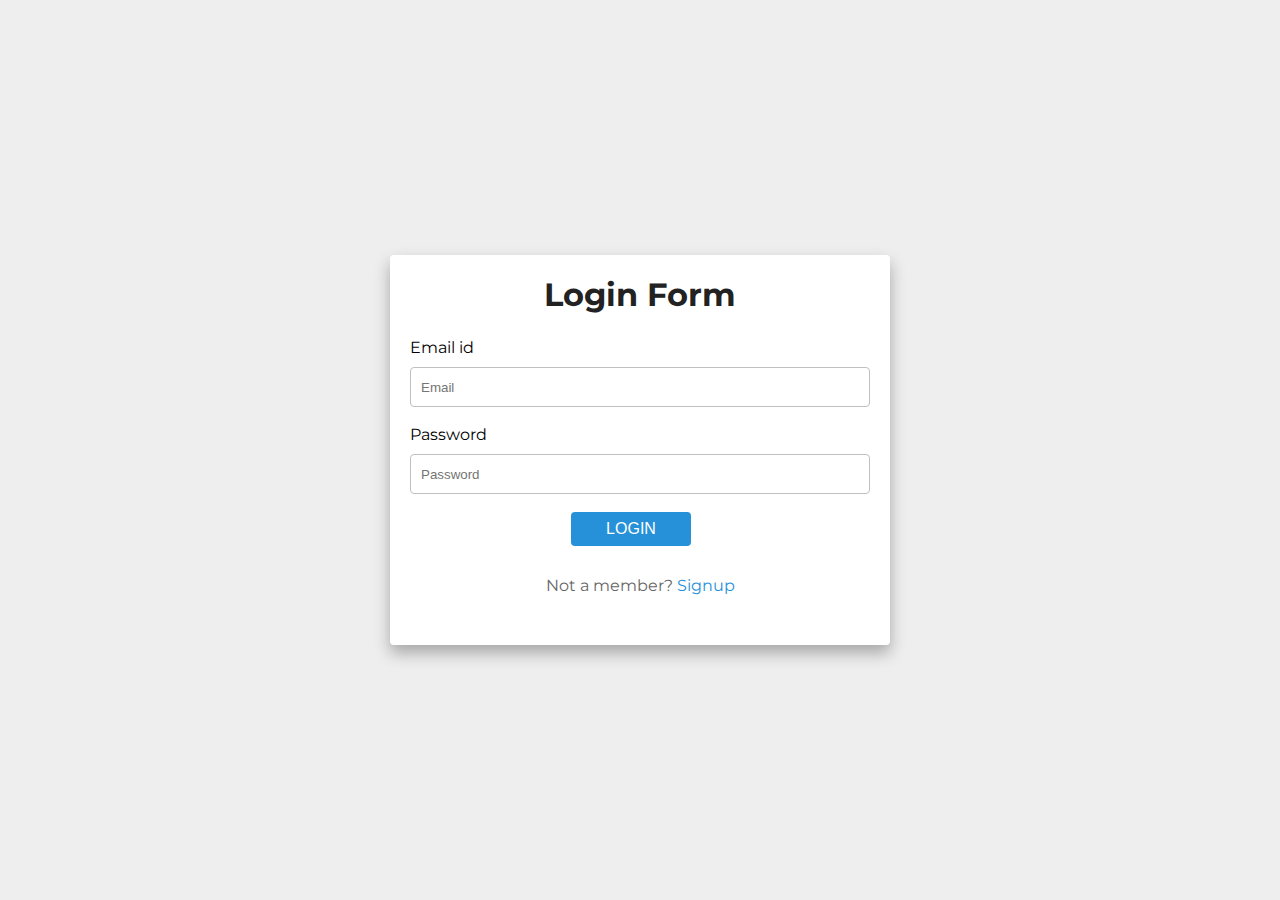
<file: login.html>
<!DOCTYPE html>
<html lang="en">

<head>
    <meta charset="UTF-8">
    <meta http-equiv="X-UA-Compatible" content="IE=edge">
    <meta name="viewport" content="width=<device-width>, initial-scale=1.0">
    <link rel="stylesheet" href="style.css"/>
    <title>Login Form</title>
</head>

<body>
    <div class="loginContainer">
        <form action="login.inc.php" method="post">
            <h1>Login Form</h1>
            <div class="form-group">
                <label for="email">Email id</label>
                <input id="email" type="email" class="form-control" name="email" placeholder="Email" required>
            </div>
            <div class="form-group">
                <label for="password">Password</label>
                <input id="password" type="password" class="form-control" name="passwd" placeholder="Password" required>
            </div>
            <input type="submit" name="login" class="btn" value="Login">
            <div class="signup_link">
               Not a member? <a href="signup.html">Signup</a>
            </div>
        </form>
    </div>
</body>

</html>
</file>
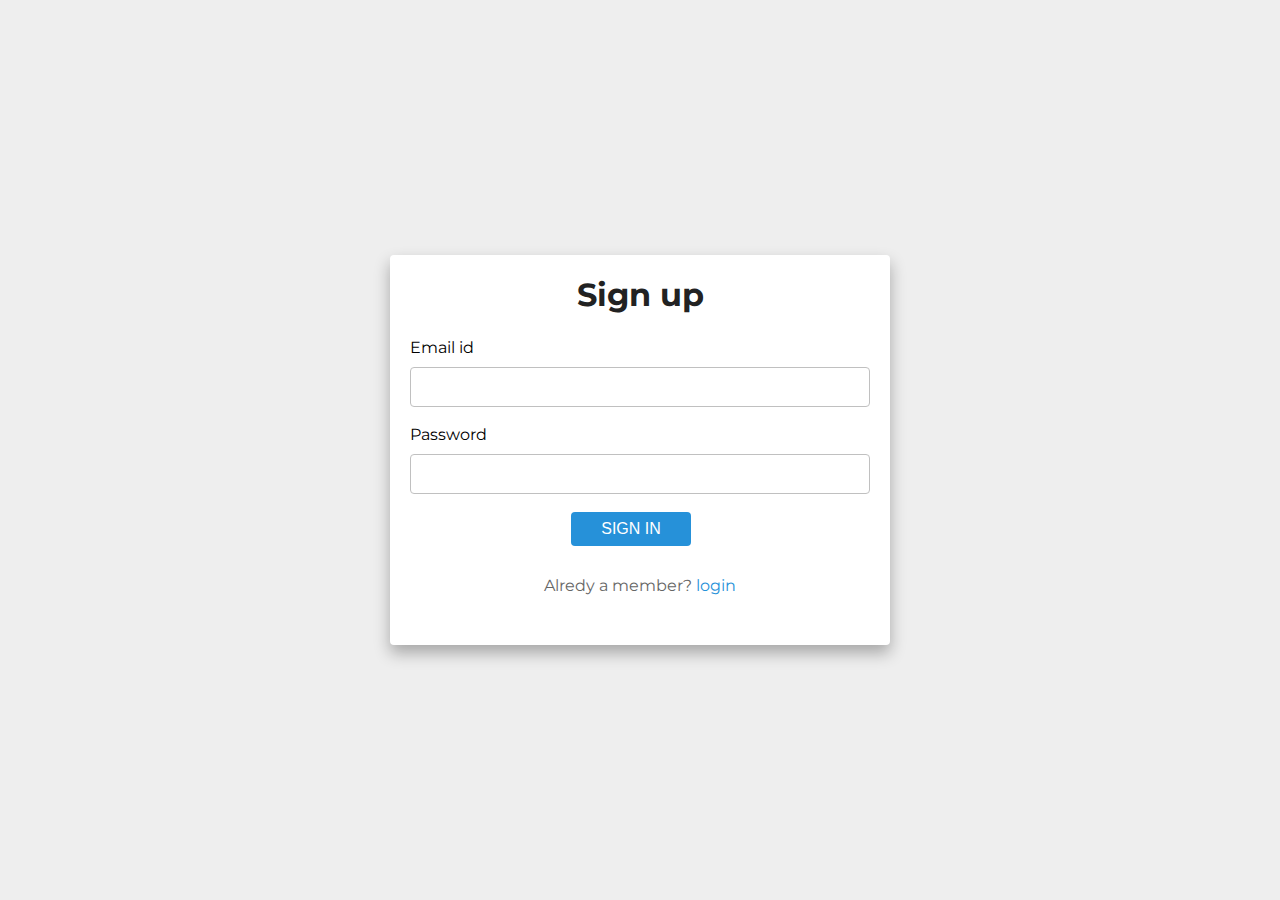
<file: signup.html>
<!DOCTYPE html>
<html lang="en">

<head>
    <meta charset="UTF-8">
    <meta http-equiv="X-UA-Compatible" content="IE=edge">
    <meta name="viewport" content="width=<device-width>, initial-scale=1.0">
    <link rel="stylesheet" href="style.css"/>
    <title>Sign up</title>
</head>

<body>
    <div class="loginContainer">
        <form action="signup.inc.php" method="post">
            <h1>Sign up</h1>
            <div class="form-group">
                <label for="email">Email id</label>
                <input id="email" type="email" name="email" class="form-control" required>
            </div>
            <div class="form-group">
                <label for="password">Password</label>
                <input id="password" type="password" name="passwd" class="form-control" required>
            </div>
            <input type="submit" class="btn" name="Signup" value="Sign in">
            <div class="signup_link">
               Alredy a member? <a href="login.html">login</a>
            </div>
        </form>
    </div>
</body>

</html>
</file>
<file: style.css>
@import url('https://fonts.googleapis.com/css2?family=Montserrat:wght@300;400;500&display=swap');

* {
    margin: 0;
    padding: 0;
    box-sizing: border-box;
}
body {
    min-height: 100vh;
    display: flex;
    font-family: 'Montserrat', sans-serif;
    background: #eee;
}
button {
    background-color: #2691d9;
    font-family: unset;
    font-size: 1.2rem;
    cursor: pointer;
    border: 0;
    outline: none;
    padding: 0.5rem 0.75rem 0.5rem 0.75rem;
    color: white;
    border-radius: 5px;
}
button:hover {
    opacity: 0.85;
}
.loginContainer {
    margin: auto;
    width: 500px;
}
.loginContainer form {
    width: 100%;
    height: 100%;
    padding: 20px;
    border-radius: 4px;
    box-shadow: 0 8px 16px rgba(0, 0, 0, 0.3);
    background: white;
}
.loginContainer form h1 {
    text-align: center;
    margin-bottom: 24px;
    color: #222;
}
.loginContainer form .form-control {
    width: 100%;
    height: 40px;
    background: white;
    border-radius: 4px;
    border: 1px solid silver;
    margin: 10px 0 18px 0;
    padding: 0 10px;
}
.loginContainer form .btn {
    margin-left: 35%;
    width: 120px;
    height: 34px;
    border: none;
    outline: none;
    /* background: #27a327; */
    background: #2691d9;
    cursor: pointer;
    font-size: 16px;
    text-transform: uppercase;
    color: white;
    border-radius: 4px;
}
.loginContainer form .signup_link {
    margin: 30px 0;
    color: #666666;
    font-size: 16px;
    text-align: center;
}
.signup_link a {
    color: #2691d9;
    text-decoration: none;
}

.flex {
    display: flex;
}

.navbar {
    font-size: 2rem;
    justify-content: space-around;
    align-items: center;
    background-color: white;
    padding: 1rem;
    color: black;
    box-shadow: 0 1px 15px 1px rgba(0, 0, 0, 0.2);
}
.navbar > a {
    color: black;
}
</file>
